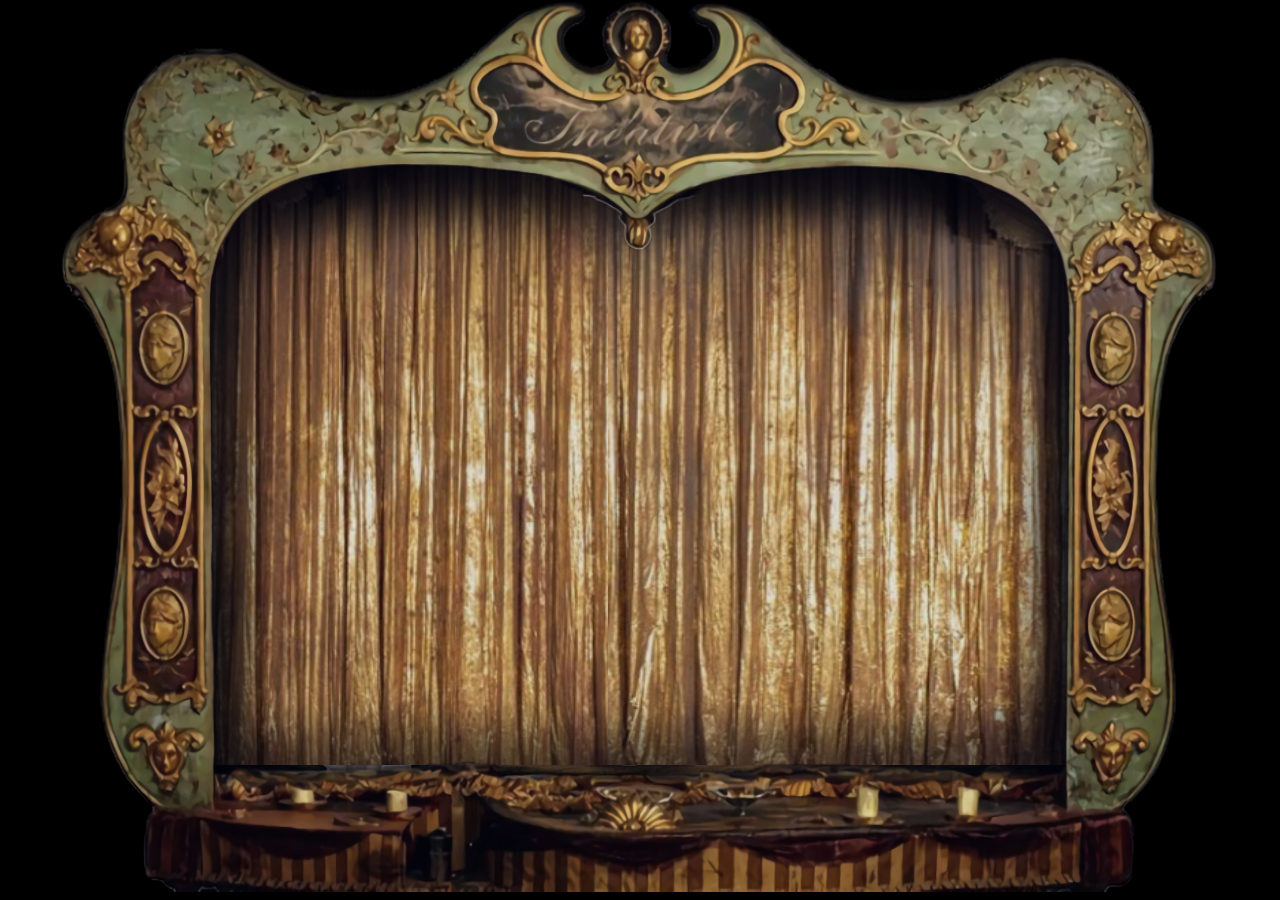
<file: index.html>
<!DOCTYPE html>
<html lang="en">

<head>
    <meta charset="UTF-8">
    <meta name="viewport" content="width=device-width, initial-scale=1.0">
    <link rel="stylesheet" href="stylesLJ.css">
    <Title> Digital Garden Caitlin</Title>
    <script src="ScriptLJ.js" defer></script>
</head>

<body>
    <section class="Theater">
        <img src="AssetsLJ/border!!.png" class="frontlayer" id="Border">
        <img src="AssetsLJ/DoekL.png" class="frontlayer" id="DoekL">
        <img src="AssetsLJ/DoekR.png" class="frontlayer" id="DoekR">
        <img src="AssetsLJ/doekal.png" class="midlayer" id="Doekal">

        <a href="https://github.com/Caitlin-fdnd">
            <img src="AssetsLJ/Object1.png" class="midlayer" id="Object1">
        </a>
        
        <img src="AssetsLJ/Object2.png" class="midlayer" id="Object2">
        <img src="AssetsLJ/Object3.png" class="midlayer" id="Object3">
        <img src="AssetsLJ/moon.png" class="backlayer" id="Maan">
        <img src="AssetsLJ/bg2.2.png" class="backlayer" id="Achtergrond">
    </section>
</body>
</file>
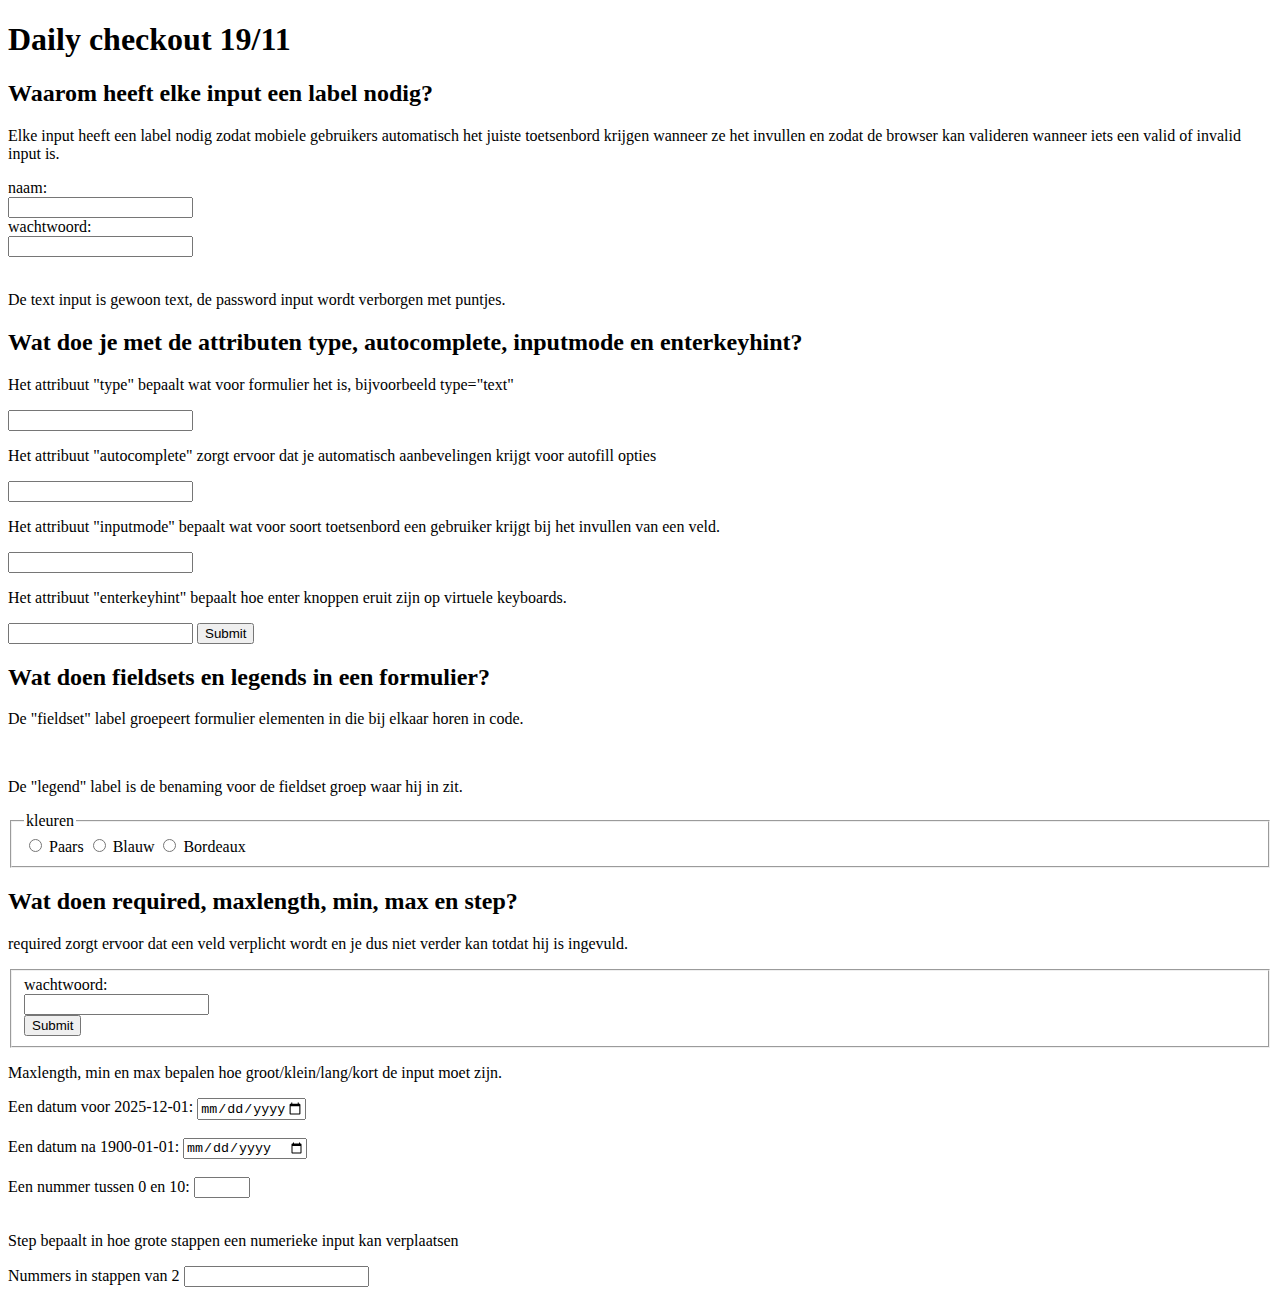
<file: form-types-and-attributes.html>
<!DOCTYPE html>
<html lang="en">

<H1>Daily checkout 19/11</H1>
<H2>Waarom heeft elke input een label nodig?</H2>
<p>Elke input heeft een label nodig zodat mobiele gebruikers automatisch het juiste toetsenbord krijgen wanneer ze het invullen
 en zodat de browser kan valideren wanneer iets een valid of invalid input is.</p>
  <label for="name">naam:</label><br>
  <input type="text" id="name" name="name"><br>
  <label for="wachtwoord">wachtwoord:</label><br>
  <input type="password" id="wachtwoord" name="wachtwoord"><br><br>
  <p>De text input is gewoon text, de password input wordt verborgen met puntjes.</p>

  <H2>Wat doe je met de attributen type, autocomplete, inputmode en enterkeyhint?</H2>
  <p>Het attribuut "type" bepaalt wat voor formulier het is, bijvoorbeeld type="text"</p>
  <input type="text" id="name" name="name"><br>

  <p>Het attribuut "autocomplete" zorgt ervoor dat je automatisch aanbevelingen krijgt voor autofill opties</p>
  <input type="text" id="name" name="name" autocomplete="given-name"><br>

  <p>Het attribuut "inputmode" bepaalt wat voor soort toetsenbord een gebruiker krijgt bij het invullen van een veld.</p>
  <input type="tel" id="nummer" name="tel-nummer"><br>

  <p>Het attribuut "enterkeyhint" bepaalt hoe enter knoppen eruit zijn op virtuele keyboards.</p>
  <input enterkeyhint="send" />
  <input type="submit" value="Submit">

  <H2>Wat doen fieldsets en legends in een formulier?</H2>
  <p>De "fieldset" label groepeert formulier elementen in die bij elkaar horen in code. </p><br />
  <p>De "legend" label is de benaming voor de fieldset groep waar hij in zit.</p>

  <fieldset>
  <legend>kleuren</legend>
  <input type="radio" id="Eerste-kleur">
  <label for="Eerste-kleur">Paars</label>
   <input type="radio" id="Tweede-kleur">
  <label for="Tweede-kleur">Blauw</label>
   <input type="radio" id="Derde-kleur">
  <label for="Derde-kleur">Bordeaux</label>
  </fieldset>

  <H2>Wat doen required, maxlength, min, max en step?</H2>
  <p>required zorgt ervoor dat een veld verplicht wordt en je dus niet verder kan totdat hij is ingevuld.</p>
  <fieldset>
  <label for="wachtwoord">wachtwoord:</label><br>
  <input type="password" required>
  <id="wachtwoord" name="wachtwoord"><br>
  <input type="submit" value="Submit">
  </fieldset>
  <p>Maxlength, min en max bepalen hoe groot/klein/lang/kort de input moet zijn.</p>
    <label for="datemax">Een datum voor 2025-12-01:</label>
  <input type="date" id="datemax" name="datemax" max="2025-11-30"><br><br>

  <label for="datemin">Een datum na 1900-01-01:</label>
  <input type="date" id="datemin" name="datemin" min="1900-01-02"><br><br>

  <label for="quantity">Een nummer tussen 0 en 10:</label>
  <input type="number" id="quantity" name="quantity" min="0" max="10"><br><br>

  <p>Step bepaalt in hoe grote stappen een numerieke input kan verplaatsen</p>
  <label for="quantity">Nummers in stappen van 2</label>
  <input type="number" id="quantity" name="quantity" step="2"><br><br>
</file>
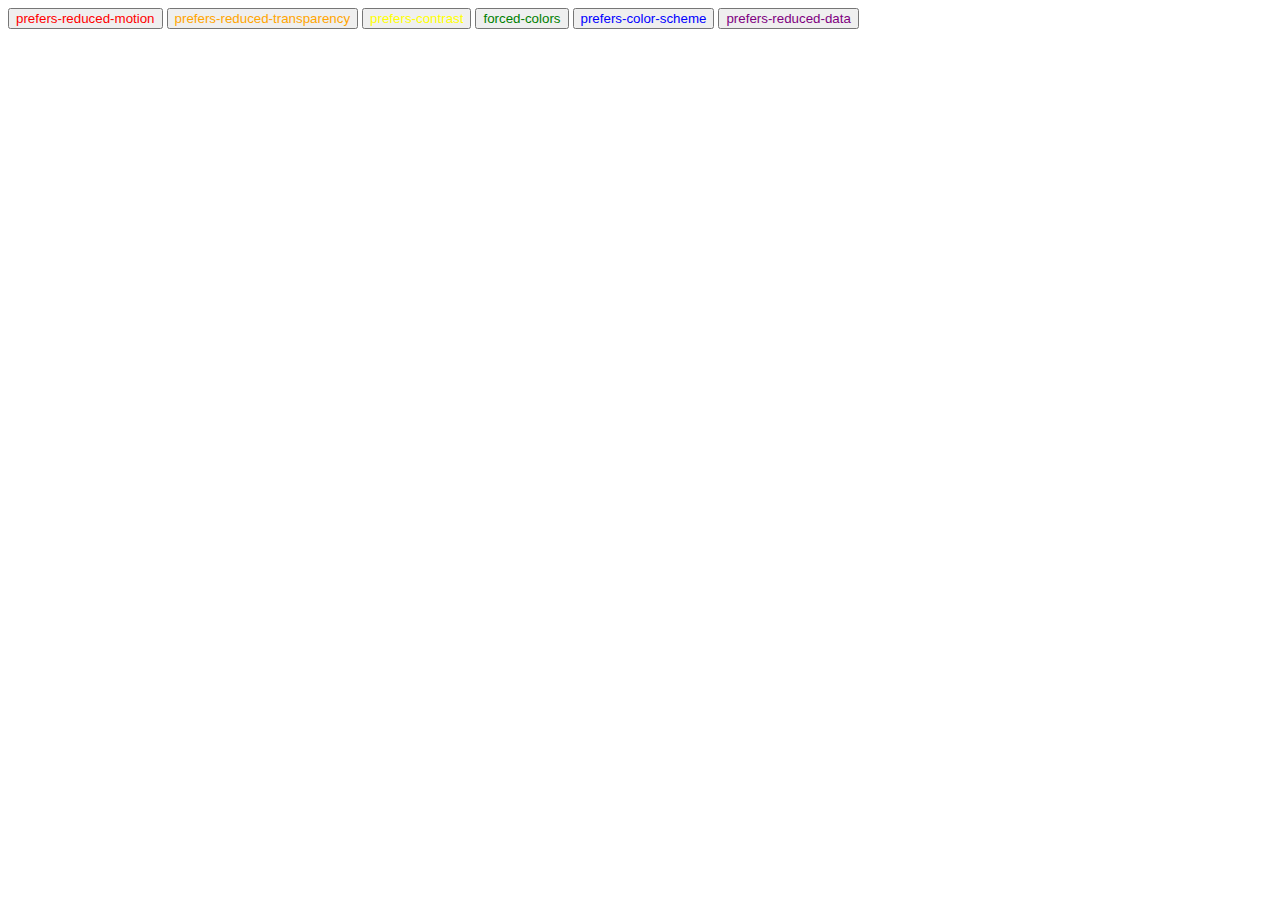
<file: Preference-media-features.html>
<!doctype html>
<html lang="nl">

<button>
    prefers-reduced-motion
</button>
<button>
    prefers-reduced-transparency
</button>
<button>
    prefers-contrast
</button>
<button>
    forced-colors
</button>
<button>
    prefers-color-scheme
</button>
<button>
    prefers-reduced-data
</button>

<style>
    button {

        &:nth-of-type(1) {
            color: red;
        }

        &:nth-of-type(2) {
            color: orange;
        }

        &:nth-of-type(3) {
            color: yellow;
        }

        &:nth-of-type(4) {
            color: green;
        }

        &:nth-of-type(5) {
            color: blue;
        }

        &:nth-of-type(6) {
            color: purple;
        }
    }


</style>
</file>
<file: stylesLJ.css>
body {
    margin: 0;
    padding: 0;
    width: 100%;
    height: 100%;
    overflow: hidden;
    background-color: black;
}

.Theater {
    position: relative;
    width: 100vw;
    height: 100vh;

    display: flex;
    justify-content: center;
    align-items: center;
    filter: saturate(1.3), brightness(1.2);
}

#Border {
    align-self: center;
    position: absolute;
    width: 95%;
    height: 100%;
    z-index: 50;
    pointer-events: none;
    margin-bottom: 1em;
}

#DoekL {
    align-self: center;
    position: absolute;
    width: 40%;
    height: 70%;
    z-index: 40;
    transform: translateX(-14em);
    pointer-events: none;
}

.DoekLAnimatie {
    animation: DoekLAni 1s forwards;
}

@keyframes DoekLAni {

    0% {
        transform: translateX(-14em);
        width: 40%;
    }

    100% {
        transform: translateX(-27em);
        width: 5%;
    }
}

#DoekR {
    align-self: center;
    position: absolute;
    width: 40%;
    height: 70%;
    z-index: 40;
    transform: translateX(14em);
    pointer-events: none;
}

.DoekRAnimatie {
    animation: DoekRAni 1s forwards;
}

@keyframes DoekRAni {

    0% {
        transform: translateX(14em);
        width: 40%;
    }

    100% {
        transform: translateX(27em);
        width: 5%;
    }
}

#Doekal {
    align-self: center;
    position: absolute;
    width: 90%;
    height: 90%;
    z-index: 35;
    pointer-events: none;

}

#Object3 {
    align-self: center;
    position: absolute;
    width: 15%;
    height: 60%;
    z-index: 30;
    transform: translate(18em, 4em);

    &:hover {
        filter: brightness(1.5);
    }
}

#Object2 {
    align-self: center;
    position: absolute;
    width: 15%;
    height: 60%;
    z-index: 30;
    transform: translate(0, 4em);

    &:hover {
        filter: brightness(1.5);
    }
}

#Object1 {
    align-self: center;
    position: absolute;
    width: 15%;
    height: 60%;
    z-index: 30;
    transform: translate(-23em, -7.5em);

    &:hover {
        filter: brightness(1.5);
    }
}

#Maan {
    align-self: center;
    position: absolute;
    width: 7em;
    z-index: 20;
    margin-left: 40em;
    margin-bottom: 13em;
    filter: brightness(170%);
}

.MaanAnimatie {
    animation-name: MaanAni;
    animation-duration: 8s;
    animation-iteration-count: infinite;
}


@keyframes MaanAni {

    0% {
        transform: none;
    }

    10%,
    30%,
    50%,
    70%,
    90% {
        transform: rotate(20deg);
    }

    20%,
    40%,
    60%,
    80%,
    100% {
        transform: rotate(-20deg);
    }
}

#Achtergrond {
    align-self: center;
    position: absolute;
    width: 65%;
    height: 80%;
    z-index: 10;
    filter: brightness(80%);
}
</file>
